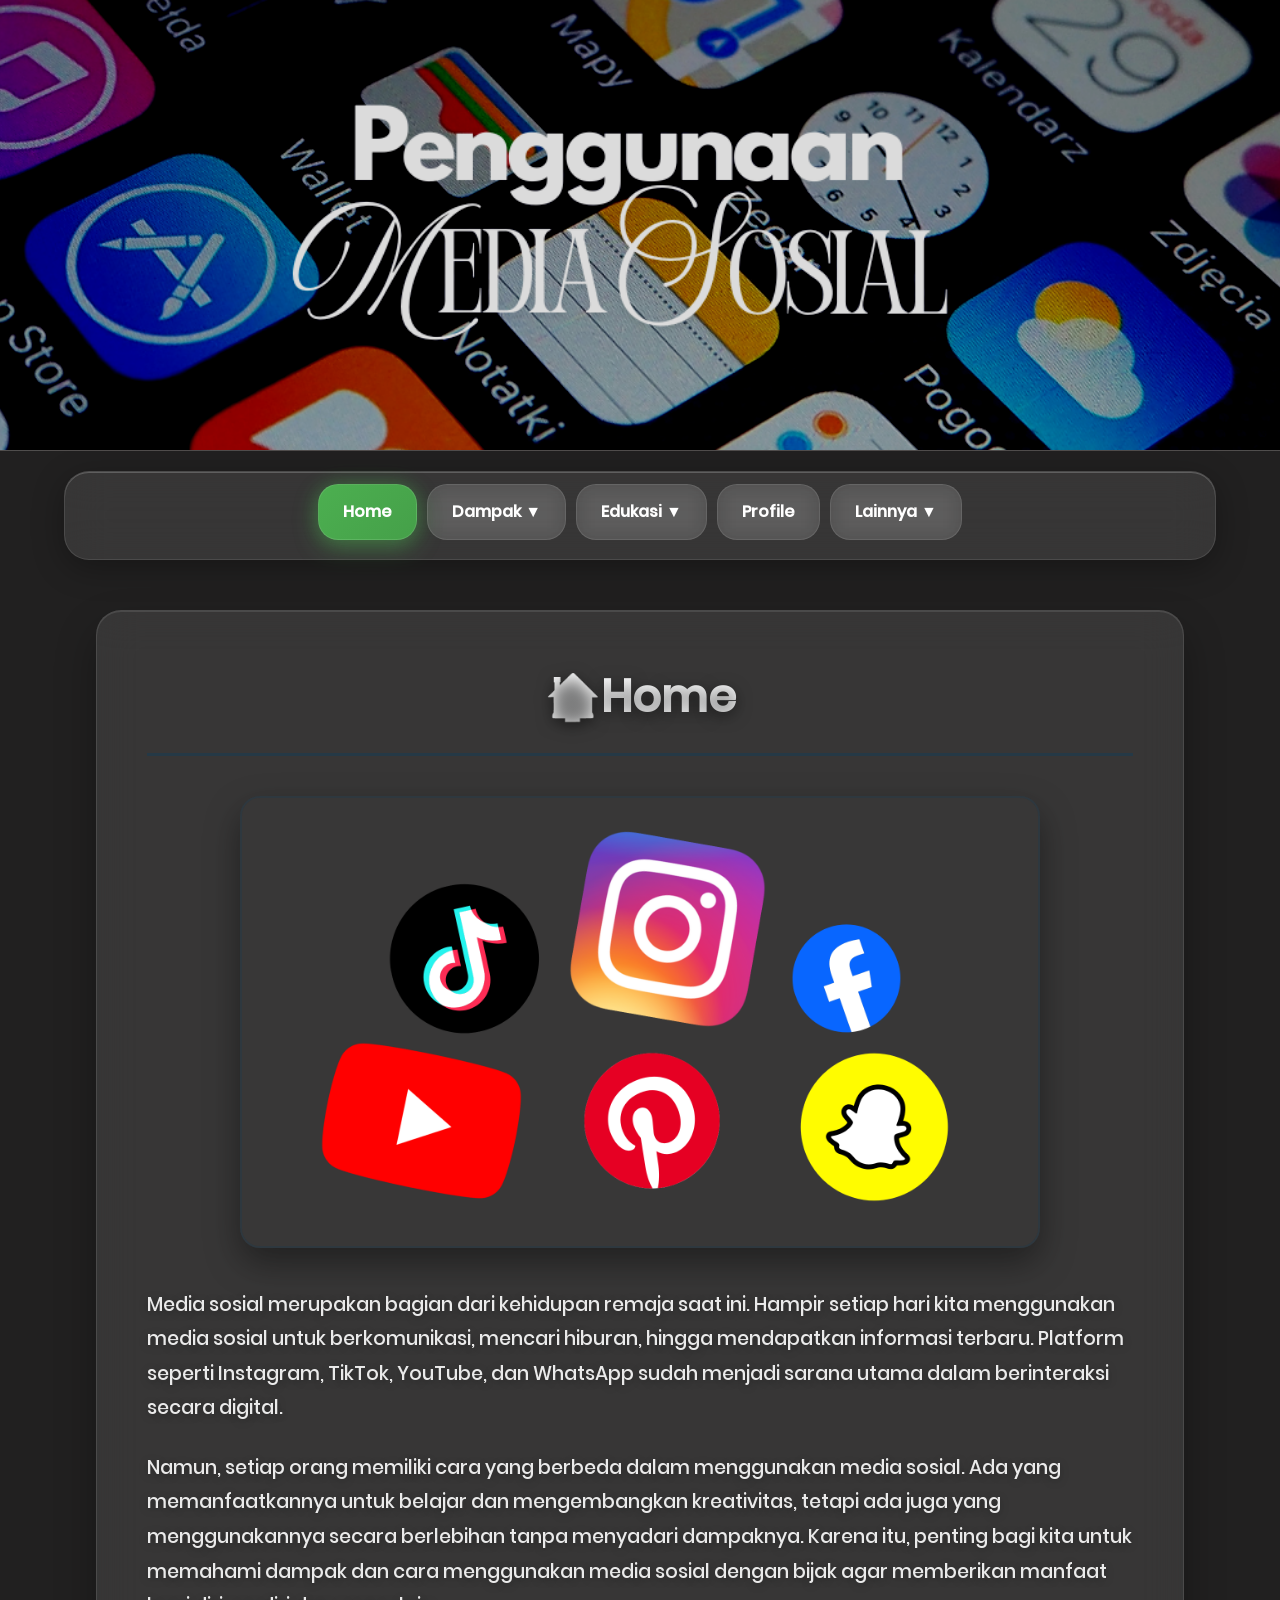
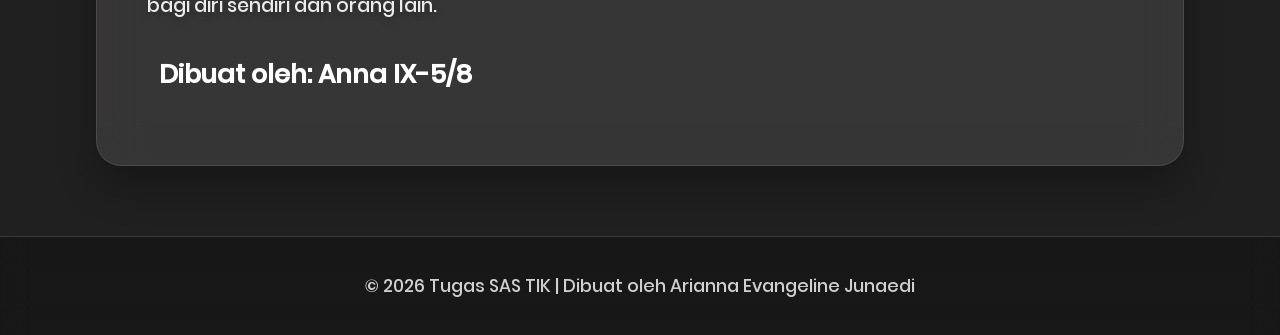
<file: index.html>
<!DOCTYPE html>
<html lang="en">
<head>
    <meta charset="UTF-8">
    <meta name="viewport" content="width=device-width, initial-scale=1.0">
    <title>Tugas Web SAS✨</title>
    <link rel="stylesheet" href="style.css">
</head>

<body>
    <div class="Kepala">
        <div class="background-container">
            <img src="banner web.png" class="background-image" alt="Background Image">
        </div>
        
    </div>
       <nav class="navbar">
    <div class="nav-container">
        <ul class="nav-menu">
            <li class="nav-item">
                <a href="index.html" class="nav-link active">Home</a>
            </li>

            <li class="nav-item dropdown">
                <a class="nav-link dropbtn" href="dampak.html">Dampak ▼</a>
                <div class="dropdown-content vertical">
                    <a href="dampak.html#positif">Positif</a>
                    <a href="dampak.html#negatif">Negatif</a>
                </div>
            </li>

            <li class="nav-item dropdown">
                <a class="nav-link dropbtn" href="edukasi.html">Edukasi ▼</a>
                <div class="dropdown-content vertical">
                    <a href="edukasi.html#literasi">Literasi Digital</a>
                    <a href="edukasi.html#tips">Tips</a>
                </div>
            </li>
            <li class="nav-item">
                <a href="profile.html" class="nav-link">Profile</a>
            </li>
            <li class="nav-item dropdown">
                <a class="nav-link dropbtn" href="lainnya.html">Lainnya ▼</a>
                <div class="dropdown-content vertical">
                    <a href="lainnya.html#pustaka">Daftar Pustaka</a>
                    <a href="lainnya.html#tujuanweb">Tujuan Website</a>
                </div>
            </li>
        </ul>
    </div>
</nav>

        <section id="beranda" class="section-box">
        <h1>🏠Home</h1>
        
        <img src="apps (1).png" alt="Media Sosial" class="viewport-image">
        
        <p>Media sosial merupakan bagian dari kehidupan remaja saat ini. Hampir setiap hari kita menggunakan media sosial untuk berkomunikasi, mencari hiburan, hingga mendapatkan informasi terbaru. Platform seperti Instagram, TikTok, YouTube, dan WhatsApp sudah menjadi sarana utama dalam berinteraksi secara digital.</p>
        <p>Namun, setiap orang memiliki cara yang berbeda dalam menggunakan media sosial. Ada yang memanfaatkannya untuk belajar dan mengembangkan kreativitas, tetapi ada juga yang menggunakannya secara berlebihan tanpa menyadari dampaknya. Karena itu, penting bagi kita untuk memahami dampak dan cara menggunakan media sosial dengan bijak agar memberikan manfaat bagi diri sendiri dan orang lain.</p>
        <h3 style="margin-top: 30px;"><i class="fas fa-user-graduate"></i> Dibuat oleh: Anna IX-5/8</h3>
    </section>
    
    <footer class="footer">
        <p>&copy; 2026 Tugas SAS TIK | Dibuat oleh Arianna Evangeline Junaedi</p>
    </footer>
</body>
</html>
</file>
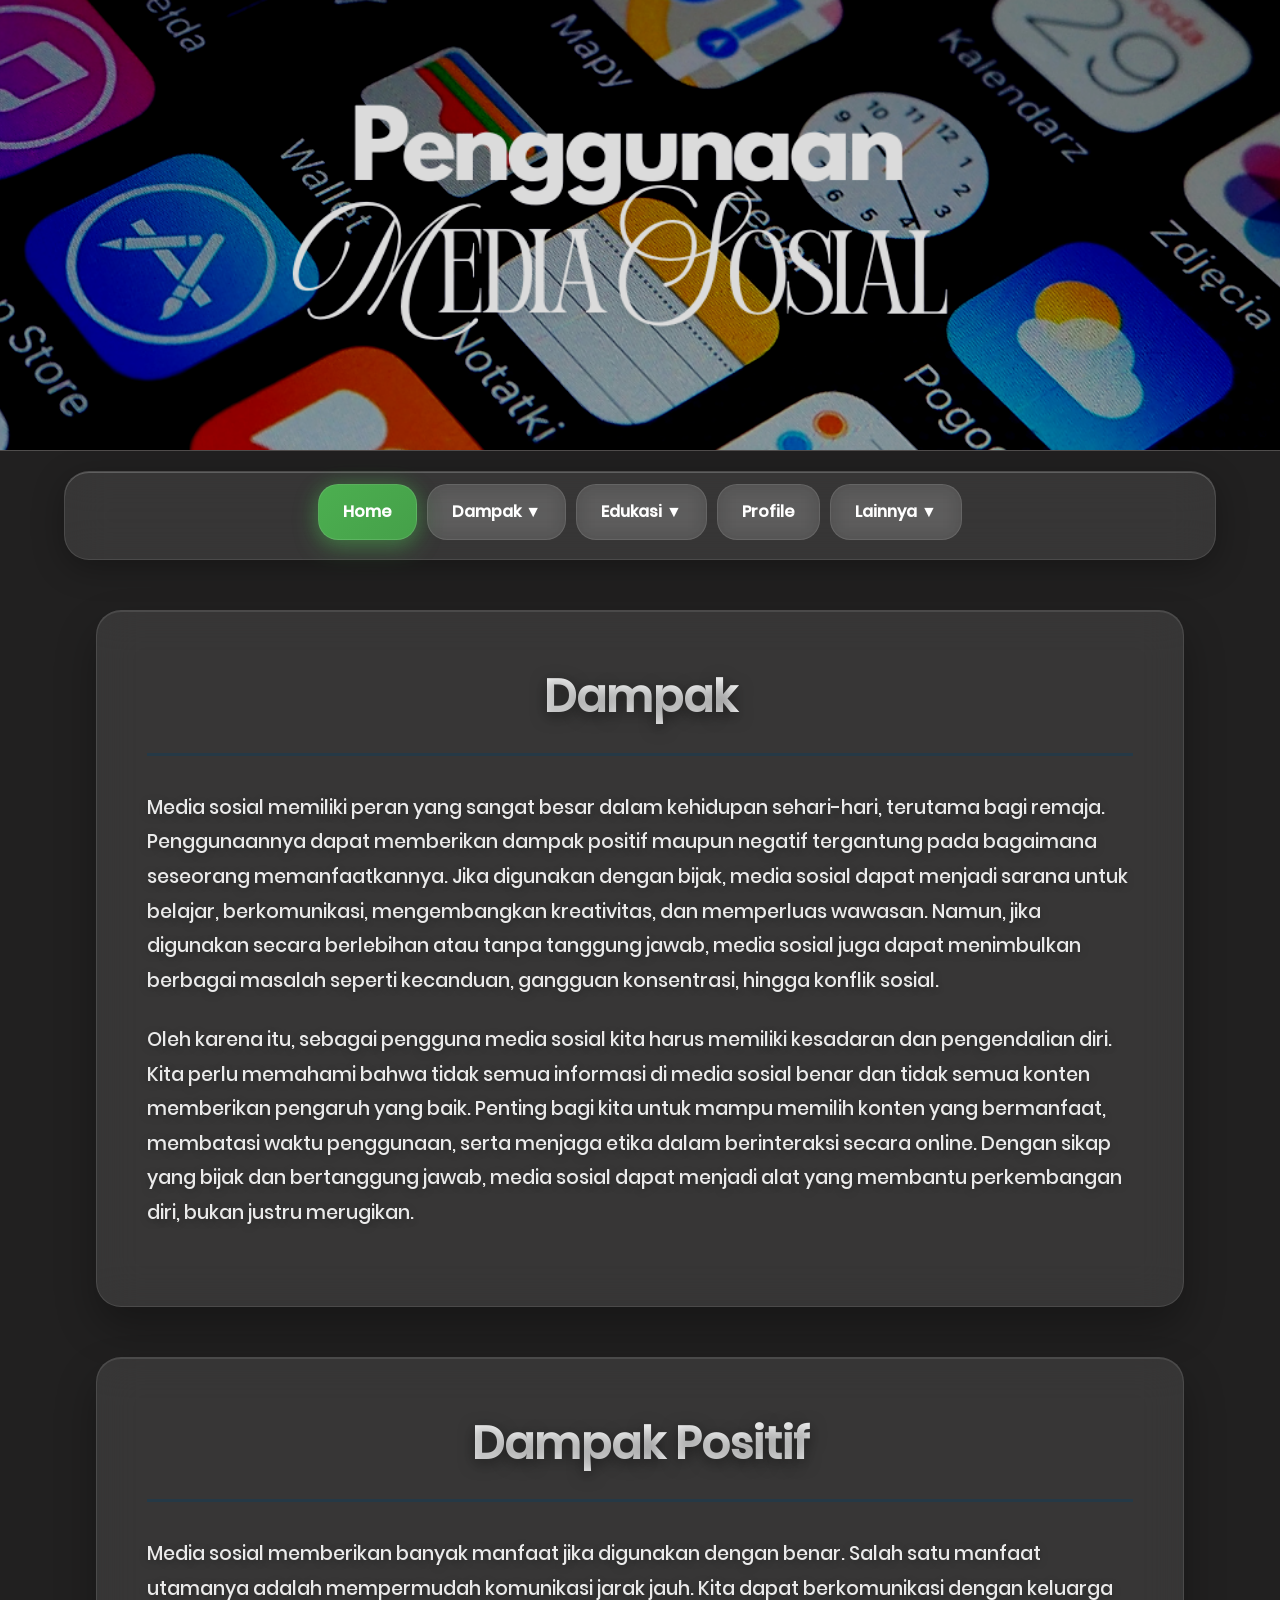
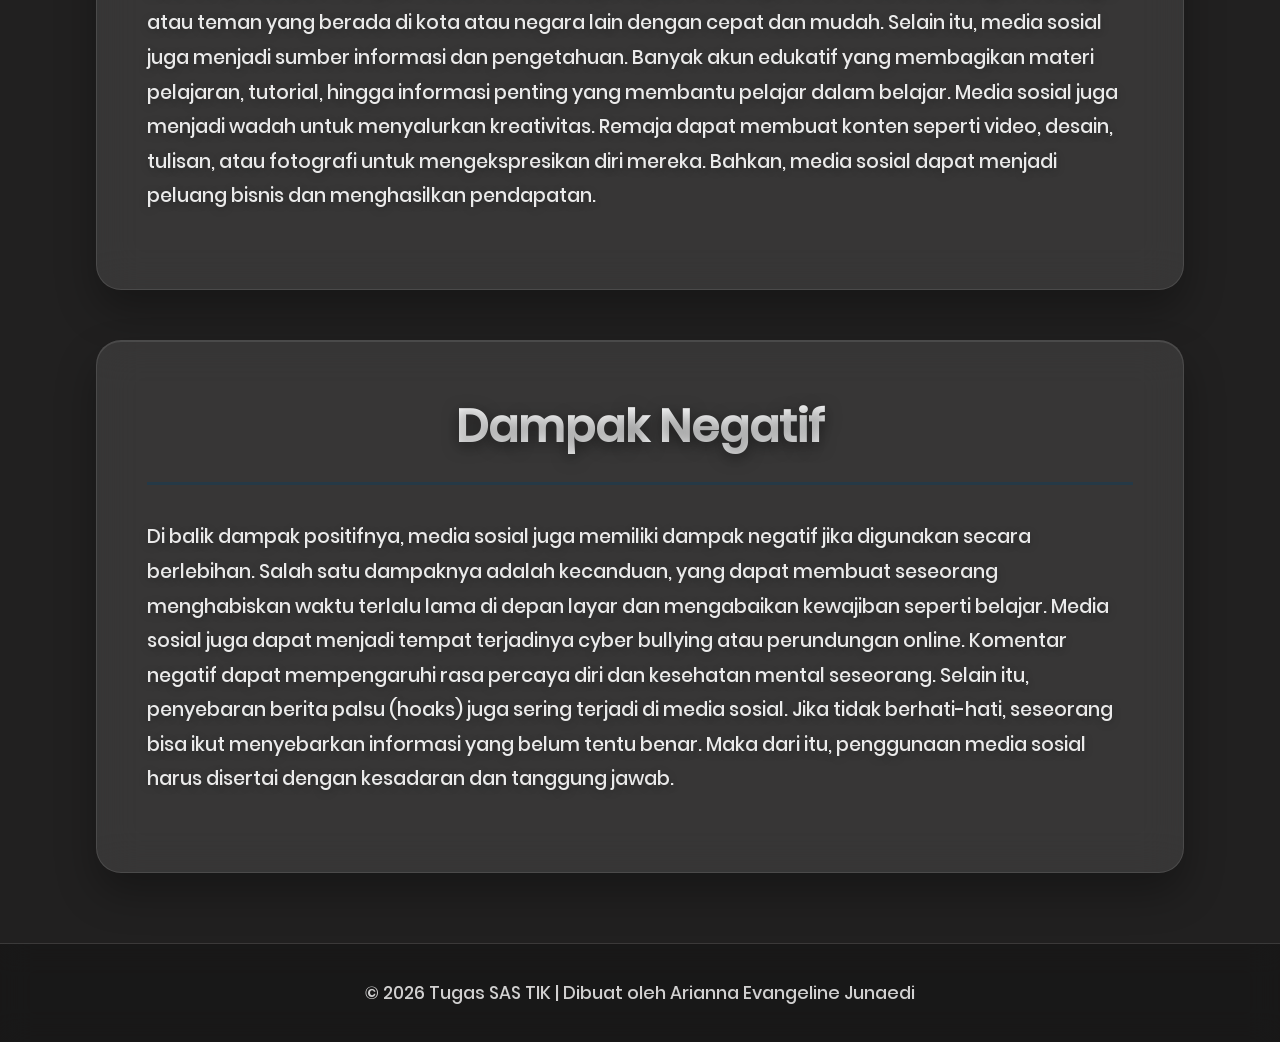
<file: dampak.html>
<!DOCTYPE html>
<html lang="en">
<head>
    <meta charset="UTF-8">
    <meta name="viewport" content="width=device-width, initial-scale=1.0">
    <title>Tugas Web SAS✨</title>
    <link rel="stylesheet" href="style.css">
</head>

<body>
    <div class="Kepala">
        <div class="background-container">
            <img src="banner web.png" class="background-image" alt="Background Image">
        </div>
        
    </div>
       <nav class="navbar">
    <div class="nav-container">
        <ul class="nav-menu">
            <li class="nav-item">
                <a href="index.html" class="nav-link active">Home</a>
            </li>

            <li class="nav-item dropdown">
                <a class="nav-link dropbtn" href="dampak.html">Dampak ▼</a>
                <div class="dropdown-content vertical">
                    <a href="#positif">Positif</a>
                    <a href="#negatif">Negatif</a>
                </div>
            </li>

            <li class="nav-item dropdown">
                <a class="nav-link dropbtn" href="edukasi.html">Edukasi ▼</a>
                <div class="dropdown-content vertical">
                    <a href="edukasi.html#literasi">Literasi Digital</a>
                    <a href="edukasi.html#tips">Tips</a>
                </div>
            </li>
            <li class="nav-item">
                <a href="profile.html" class="nav-link">Profile</a>
            </li>
            <li class="nav-item dropdown">
                <a class="nav-link dropbtn" href="lainnya.html">Lainnya ▼</a>
                <div class="dropdown-content vertical">
                    <a href="lainnya.html#pustaka">Daftar Pustaka</a>
                    <a href="lainnya.html#tujuanweb">Tujuan Website</a>
                </div>
            </li>
        </ul>
    </div>
</nav>

        <section id="Dampak" class="section-box">
        <h1>Dampak</h1>
        
       <p>Media sosial memiliki peran yang sangat besar dalam kehidupan sehari-hari, terutama bagi remaja. Penggunaannya dapat memberikan dampak positif maupun negatif tergantung pada bagaimana seseorang memanfaatkannya. Jika digunakan dengan bijak, media sosial dapat menjadi sarana untuk belajar, berkomunikasi, mengembangkan kreativitas, dan memperluas wawasan. Namun, jika digunakan secara berlebihan atau tanpa tanggung jawab, media sosial juga dapat menimbulkan berbagai masalah seperti kecanduan, gangguan konsentrasi, hingga konflik sosial.</p>
       <p>Oleh karena itu, sebagai pengguna media sosial kita harus memiliki kesadaran dan pengendalian diri. Kita perlu memahami bahwa tidak semua informasi di media sosial benar dan tidak semua konten memberikan pengaruh yang baik. Penting bagi kita untuk mampu memilih konten yang bermanfaat, membatasi waktu penggunaan, serta menjaga etika dalam berinteraksi secara online. Dengan sikap yang bijak dan bertanggung jawab, media sosial dapat menjadi alat yang membantu perkembangan diri, bukan justru merugikan.</p>
    </section>
    <section id="positif" class="section-box">
        <h1>Dampak Positif</h1>
        
       <p>Media sosial memberikan banyak manfaat jika digunakan dengan benar. Salah satu manfaat utamanya adalah mempermudah komunikasi jarak jauh. Kita dapat berkomunikasi dengan keluarga atau teman yang berada di kota atau negara lain dengan cepat dan mudah. Selain itu, media sosial juga menjadi sumber informasi dan pengetahuan. Banyak akun edukatif yang membagikan materi pelajaran, tutorial, hingga informasi penting yang membantu pelajar dalam belajar. Media sosial juga menjadi wadah untuk menyalurkan kreativitas. Remaja dapat membuat konten seperti video, desain, tulisan, atau fotografi untuk mengekspresikan diri mereka. Bahkan, media sosial dapat menjadi peluang bisnis dan menghasilkan pendapatan.</p>
    </section>
    <section id="negatif" class="section-box">
        <h1>Dampak Negatif</h1>
        
      <p>Di balik dampak positifnya, media sosial juga memiliki dampak negatif jika digunakan secara berlebihan. Salah satu dampaknya adalah kecanduan, yang dapat membuat seseorang menghabiskan waktu terlalu lama di depan layar dan mengabaikan kewajiban seperti belajar. Media sosial juga dapat menjadi tempat terjadinya cyber bullying atau perundungan online. Komentar negatif dapat mempengaruhi rasa percaya diri dan kesehatan mental seseorang. Selain itu, penyebaran berita palsu (hoaks) juga sering terjadi di media sosial. Jika tidak berhati-hati, seseorang bisa ikut menyebarkan informasi yang belum tentu benar. Maka dari itu, penggunaan media sosial harus disertai dengan kesadaran dan tanggung jawab.</p>
    </section>
    <footer class="footer">
        <p>&copy; 2026 Tugas SAS TIK | Dibuat oleh Arianna Evangeline Junaedi</p>
    </footer>
</body>
</html>
</file>
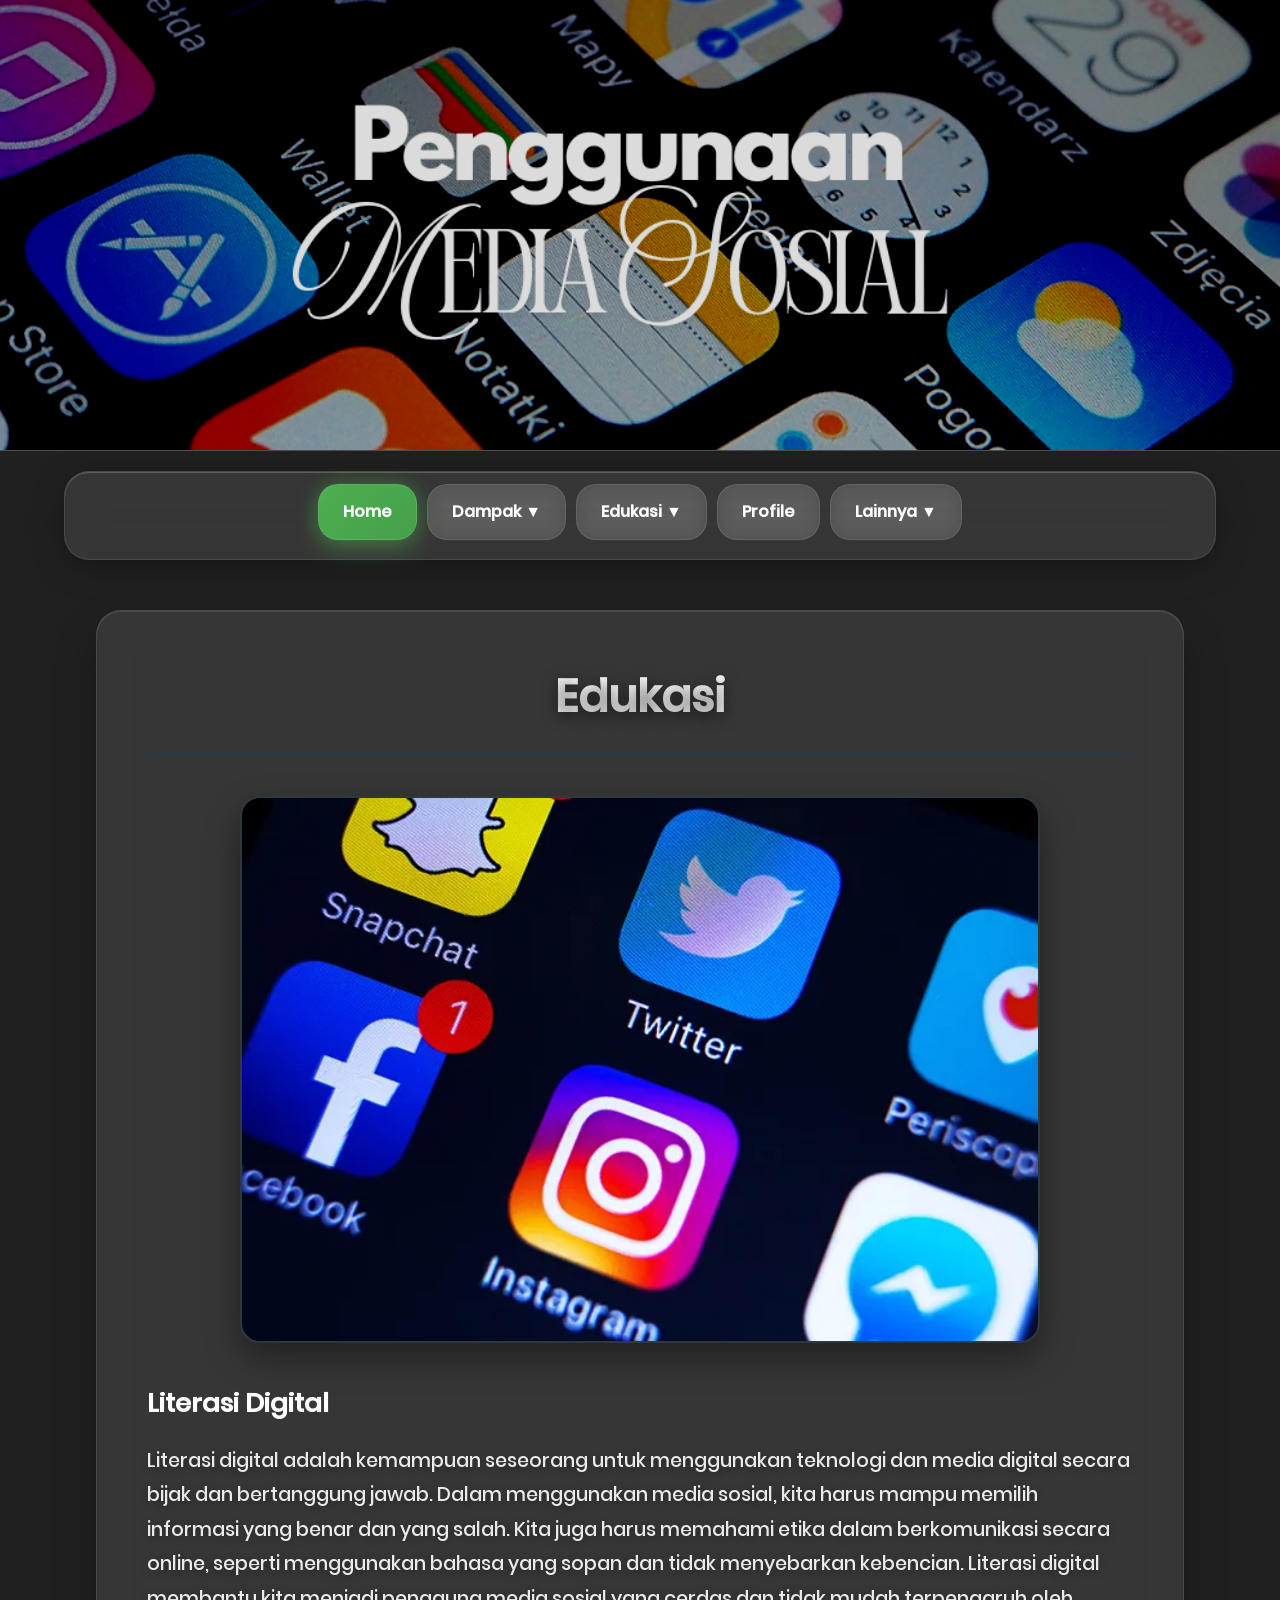
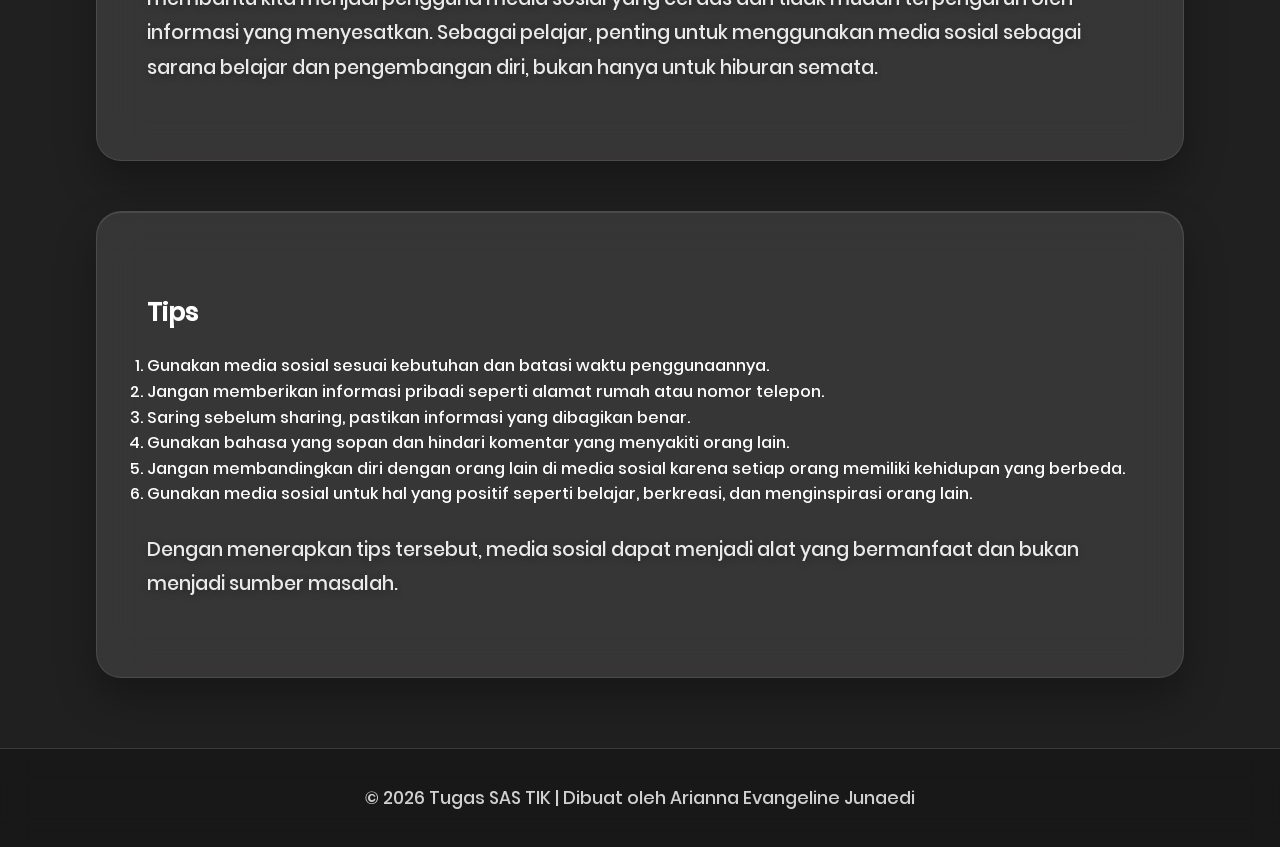
<file: edukasi.html>
<!DOCTYPE html>
<html lang="en">
<head>
    <meta charset="UTF-8">
    <meta name="viewport" content="width=device-width, initial-scale=1.0">
    <title>Tugas Web SAS✨</title>
    <link rel="stylesheet" href="style.css">
</head>

<body>
    <div class="Kepala">
        <div class="background-container">
            <img src="banner web.png" class="background-image" alt="Background Image">
        </div>
        
    </div>
       <nav class="navbar">
    <div class="nav-container">
        <ul class="nav-menu">
            <li class="nav-item">
                <a href="index.html" class="nav-link active">Home</a>
            </li>

            <li class="nav-item dropdown">
                <a class="nav-link dropbtn" href="dampak.html">Dampak ▼</a>
                <div class="dropdown-content vertical">
                    <a href="dampak.html#positif">Positif</a>
                    <a href="dampak.html#negatif">Negatif</a>
                </div>
            </li>

            <li class="nav-item dropdown">
                <a class="nav-link dropbtn" href="edukasi.html">Edukasi ▼</a>
                <div class="dropdown-content vertical">
                    <a href="#literasi">Literasi Digital</a>
                    <a href="#tips">Tips</a>
                </div>
            </li>
            <li class="nav-item">
                <a href="profile.html" class="nav-link">Profile</a>
            </li>
            <li class="nav-item dropdown">
                <a class="nav-link dropbtn" href="lainnya.html">Lainnya ▼</a>
                <div class="dropdown-content vertical">
                    <a href="lainnya.html#pustaka">Daftar Pustaka</a>
                    <a href="lainnya.html#tujuanweb">Tujuan Website</a>
                </div>
            </li>
        </ul>
    </div>
</nav>

        <section id="literasi" class="section-box">
        <h1>Edukasi</h1>
        <img src="Sosmed.jpg" alt="Media Sosial" class="viewport-image">
        <h3>Literasi Digital</h3>
        
        <p>Literasi digital adalah kemampuan seseorang untuk menggunakan teknologi dan media digital secara bijak dan bertanggung jawab. Dalam menggunakan media sosial, kita harus mampu memilih informasi yang benar dan yang salah. Kita juga harus memahami etika dalam berkomunikasi secara online, seperti menggunakan bahasa yang sopan dan tidak menyebarkan kebencian. Literasi digital membantu kita menjadi pengguna media sosial yang cerdas dan tidak mudah terpengaruh oleh informasi yang menyesatkan. Sebagai pelajar, penting untuk menggunakan media sosial sebagai sarana belajar dan pengembangan diri, bukan hanya untuk hiburan semata.</p>
    </section>

    <section id="tips" class="section-box">
        <h3>Tips</h3>
        <ol class="tips">
            <li>Gunakan media sosial sesuai kebutuhan dan batasi waktu penggunaannya.</li>
            <li>Jangan memberikan informasi pribadi seperti alamat rumah atau nomor telepon.</li>
            <li>Saring sebelum sharing, pastikan informasi yang dibagikan benar.</li>
            <li>Gunakan bahasa yang sopan dan hindari komentar yang menyakiti orang lain.</li>
            <li>Jangan membandingkan diri dengan orang lain di media sosial karena setiap orang memiliki kehidupan yang berbeda.</li>
            <li>Gunakan media sosial untuk hal yang positif seperti belajar, berkreasi, dan menginspirasi orang lain.</li>
        </ol>
        <br>
        <p>Dengan menerapkan tips tersebut, media sosial dapat menjadi alat yang bermanfaat dan bukan menjadi sumber masalah.</p>
        
    </section>
    
    <footer class="footer">
        <p>&copy; 2026 Tugas SAS TIK | Dibuat oleh Arianna Evangeline Junaedi</p>
    </footer>
</body>
</html>
</file>
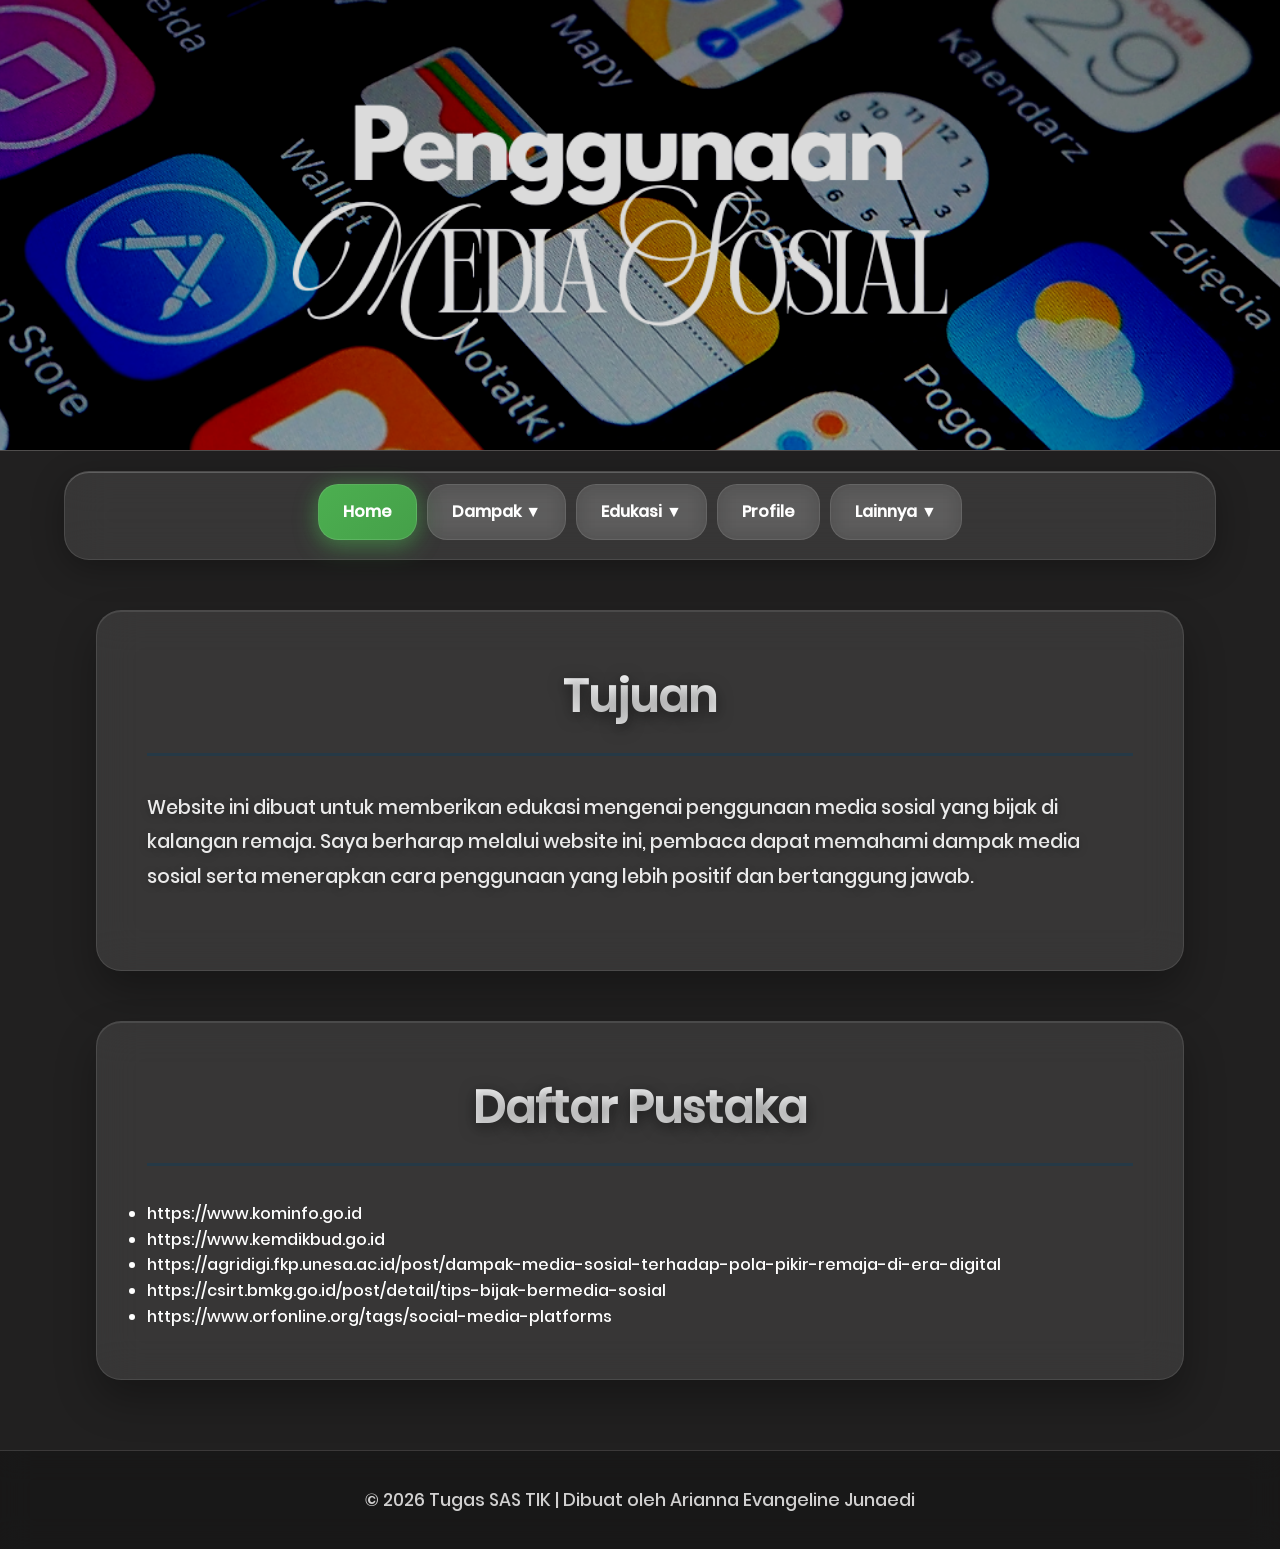
<file: lainnya.html>
<!DOCTYPE html>
<html lang="en">
<head>
    <meta charset="UTF-8">
    <meta name="viewport" content="width=device-width, initial-scale=1.0">
    <title>Tugas Web SAS✨</title>
    <link rel="stylesheet" href="style.css">
</head>

<body>
    <div class="Kepala">
        <div class="background-container">
            <img src="banner web.png" class="background-image" alt="Background Image">
        </div>
        
    </div>
       <nav class="navbar">
    <div class="nav-container">
        <ul class="nav-menu">
            <li class="nav-item">
                <a href="index.html" class="nav-link active">Home</a>
            </li>

            <li class="nav-item dropdown">
                <a class="nav-link dropbtn" href="dampak.html">Dampak ▼</a>
                <div class="dropdown-content vertical">
                    <a href="dampak.html#positif">Positif</a>
                    <a href="dampak.html#negatif">Negatif</a>
                </div>
            </li>

            <li class="nav-item dropdown">
                <a class="nav-link dropbtn" href="edukasi.html">Edukasi ▼</a>
                <div class="dropdown-content vertical">
                    <a href="edukasi.html#literasi">Literasi Digital</a>
                    <a href="edukasi.html#tips">Tips</a>
                </div>
            </li>
            <li class="nav-item">
                <a href="profile.html" class="nav-link">Profile</a>
            </li>
            <li class="nav-item dropdown">
                <a class="nav-link dropbtn" href="lainnya.html">Lainnya ▼</a>
                <div class="dropdown-content vertical">
                    <a href="lainnya.html#pustaka">Daftar Pustaka</a>
                    <a href="lainnya.html#tujuanweb">Tujuan Website</a>
                </div>
            </li>
        </ul>
    </div>
</nav>

        <section id="tujuan" class="section-box">
        <h1>Tujuan</h1>
        <p>Website ini dibuat untuk memberikan edukasi mengenai penggunaan media sosial yang bijak di kalangan remaja. Saya berharap melalui website ini, pembaca dapat memahami dampak media sosial serta menerapkan cara penggunaan yang lebih positif dan bertanggung jawab.</p>
    </section>

     <section id="pustaka" class="section-box">
        <h1>Daftar Pustaka</h1>
        <ul class="dafpus">
            <li>https://www.kominfo.go.id</li>
            <li>https://www.kemdikbud.go.id</li>
            <li>https://agridigi.fkp.unesa.ac.id/post/dampak-media-sosial-terhadap-pola-pikir-remaja-di-era-digital</li>
            <li>https://csirt.bmkg.go.id/post/detail/tips-bijak-bermedia-sosial</li>
            <li>https://www.orfonline.org/tags/social-media-platforms</li>
        </ul>
    </section>
    
    <footer class="footer">
        <p>&copy; 2026 Tugas SAS TIK | Dibuat oleh Arianna Evangeline Junaedi</p>
    </footer>
</body>
</html>
</file>
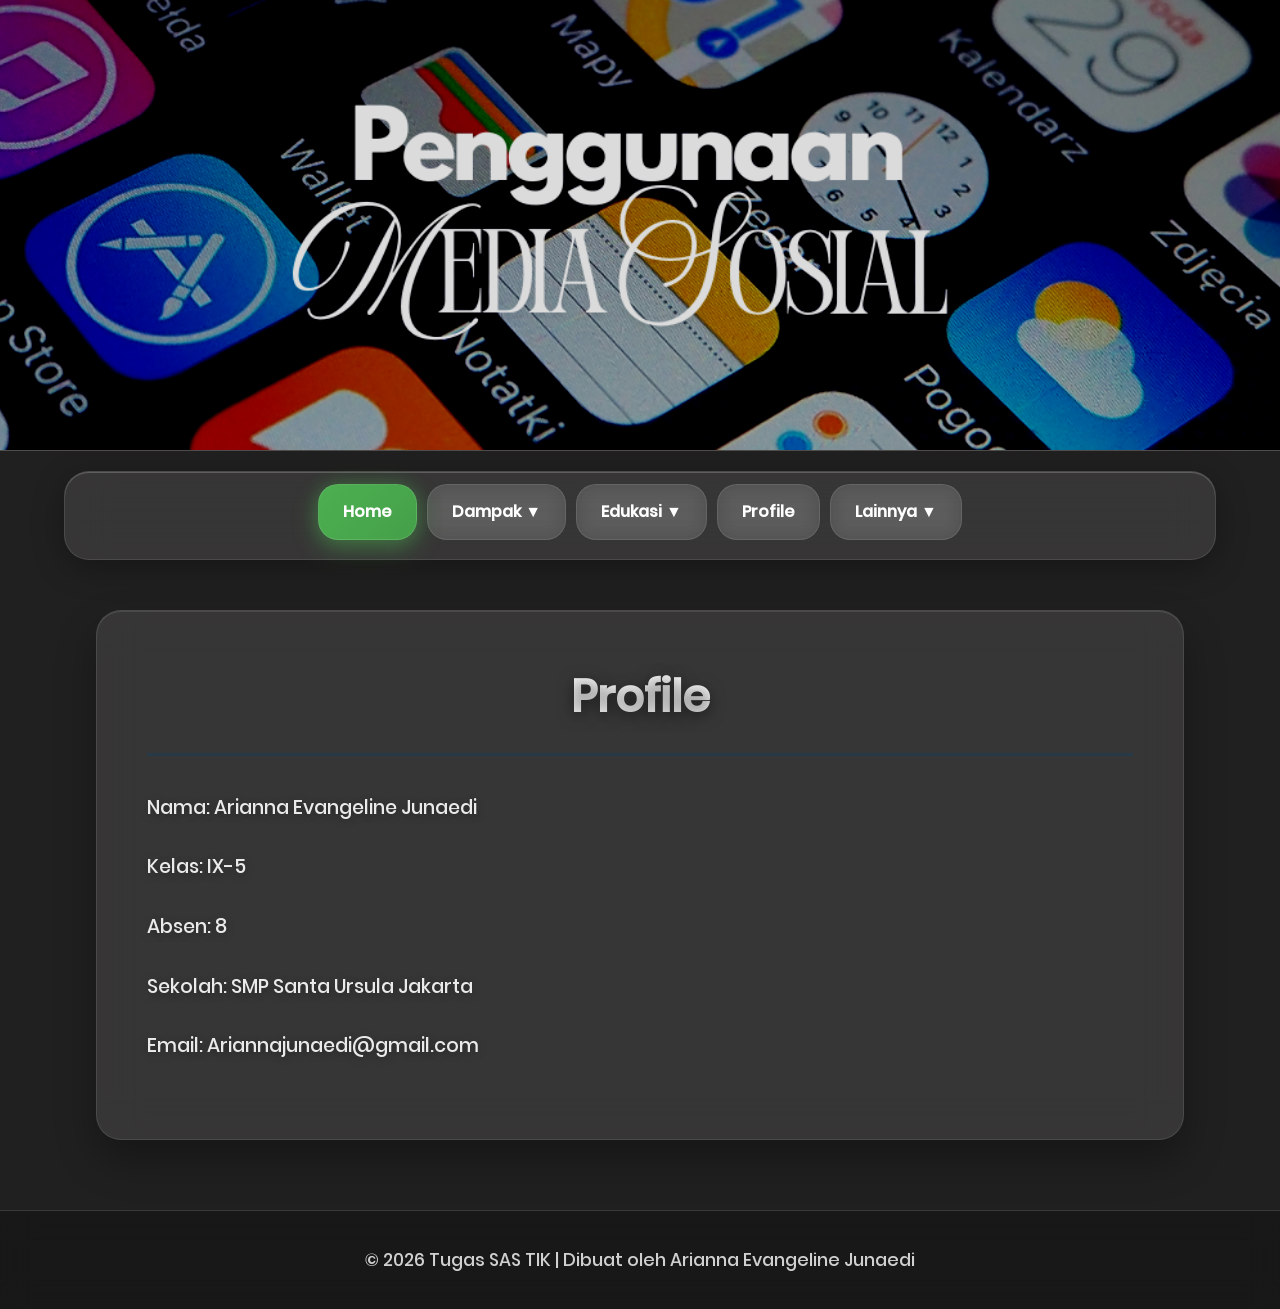
<file: profile.html>
<!DOCTYPE html>
<html lang="en">
<head>
    <meta charset="UTF-8">
    <meta name="viewport" content="width=device-width, initial-scale=1.0">
    <title>Tugas Web SAS✨</title>
    <link rel="stylesheet" href="style.css">
</head>

<body>
    <div class="Kepala">
        <div class="background-container">
            <img src="banner web.png" class="background-image" alt="Background Image">
        </div>
        
    </div>
       <nav class="navbar">
    <div class="nav-container">
        <ul class="nav-menu">
            <li class="nav-item">
                <a href="index.html" class="nav-link active">Home</a>
            </li>

            <li class="nav-item dropdown">
                <a class="nav-link dropbtn" href="dampak.html">Dampak ▼</a>
                <div class="dropdown-content vertical">
                    <a href="dampak.html#positif">Positif</a>
                    <a href="dampak.html#negatif">Negatif</a>
                </div>
            </li>

            <li class="nav-item dropdown">
                <a class="nav-link dropbtn" href="edukasi.html">Edukasi ▼</a>
                <div class="dropdown-content vertical">
                    <a href="edukasi.html#literasi">Literasi Digital</a>
                    <a href="edukasi.html#tips">Tips</a>
                </div>
            </li>
            <li class="nav-item">
                <a href="profile.html" class="nav-link">Profile</a>
            </li>
            <li class="nav-item dropdown">
                <a class="nav-link dropbtn" href="lainnya.html">Lainnya ▼</a>
                <div class="dropdown-content vertical">
                    <a href="lainnya.html#pustaka">Daftar Pustaka</a>
                    <a href="lainnya.html#tujuanweb">Tujuan Website</a>
                </div>
            </li>
        </ul>
    </div>
</nav>

        <section id="profile" class="section-box">
        <h1>Profile</h1>
        <p>Nama: Arianna Evangeline Junaedi</p>
        <p>Kelas: IX-5</p>
        <p>Absen: 8</p>
        <p>Sekolah: SMP Santa Ursula Jakarta</p>
        <p>Email: Ariannajunaedi@gmail.com</p>
    </section>
    
    <footer class="footer">
        <p>&copy; 2026 Tugas SAS TIK | Dibuat oleh Arianna Evangeline Junaedi</p>
    </footer>
</body>
</html>
</file>
<file: style.css>
* {
    margin: 0;
    padding: 0;
    box-sizing: border-box;
    transition: all 0.4s cubic-bezier(0.25, 0.46, 0.45, 0.94);
}

body {
    font-family: "Poppins";
    line-height: 1.6;
    overflow-x: hidden;
    color: #181821;
    text-align: center;
    background: rgb(33, 32, 32);
    background-attachment: fixed;
    min-height: 100vh;
}

@font-face {
  font-family: "Poppins";
  src: url("poppins.medium.ttf") format("woff2");
}

.background-container {
    position: fixed;
    top: 0;
    left: 0;
    width: 100%;
    height: 100%;
    z-index: -2;
    overflow: hidden;
}

.background-image {
    width: 100%;
    height: 100%;
    object-fit: cover;
    object-position: top;
    filter: brightness(0.8) contrast(1.2);
}

.background-container::before {
    content: '';
    position: absolute;
    top: 0;
    left: 0;
    width: 100%;
    height: 100%;
    background: 
        radial-gradient(circle at 20% 80%, rgba(102, 126, 234, 0.3) 0%, transparent 50%),
        radial-gradient(circle at 80% 20%, rgba(118, 75, 162, 0.3) 0%, transparent 50%),
        radial-gradient(circle at 40% 40%, rgba(76, 175, 80, 0.2) 0%, transparent 50%);
    animation: float 6s ease-in-out infinite;
}

@keyframes float {
    0%, 100% { transform: translateY(0px) rotate(0deg); }
    50% { transform: translateY(-20px) rotate(1deg); }
}


.floating-elements {
    position: fixed;
    top: 0;
    left: 0;
    width: 100%;
    height: 100%;
    pointer-events: none;
    z-index: -1;
}

.floating-element {
    position: absolute;
    background: rgba(255, 255, 255, 0.1);
    border-radius: 50%;
    animation: floatElement 15s infinite linear;
}

.floating-element:nth-child(1) {
    width: 80px;
    height: 80px;
    top: 10%;
    left: 10%;
    animation-duration: 20s;
}

.floating-element:nth-child(2) {
    width: 120px;
    height: 120px;
    top: 70%;
    left: 80%;
    animation-duration: 25s;
}

.floating-element:nth-child(3) {
    width: 60px;
    height: 60px;
    top: 20%;
    left: 85%;
    animation-duration: 18s;
}

.floating-element:nth-child(4) {
    width: 100px;
    height: 100px;
    top: 80%;
    left: 15%;
    animation-duration: 22s;
}

@keyframes floatElement {
    0% {
        transform: translate(0, 0) rotate(0deg);
    }
    33% {
        transform: translate(30px, -50px) rotate(120deg);
    }
    66% {
        transform: translate(-20px, 20px) rotate(240deg);
    }
    100% {
        transform: translate(0, 0) rotate(360deg);
    }
}

.Kepala {
    position: relative;
    padding-top: 450px;
    background: rgba(214, 209, 197, 0.15);
    backdrop-filter: blur(20px);
    border-bottom: 1px solid rgba(255, 255, 255, 0.1);
}

header {
    padding: 30px 0;
    text-align: center;
    width: 100%;
    position: relative;
    z-index: 10;
    margin-bottom: 20px;
}

.header-section {
    position: relative;
}

.header-section img {
    width: 80%;
    max-width: 1200px;
    height: auto;
    border-radius: 20px;
    box-shadow: 
        0 8px 32px rgba(0, 0, 0, 0.3),
        0 0 0 1px rgba(255, 255, 255, 0.1);
    transition: all 0.5s cubic-bezier(0.25, 0.46, 0.45, 0.94);
    filter: drop-shadow(0 10px 20px rgba(0, 0, 0, 0.4));
}

.header-section img:hover {
    transform: scale(1.05) translateY(-5px);
    box-shadow: 
        0 20px 40px rgba(0, 0, 0, 0.4),
        0 0 30px rgba(102, 126, 234, 0.3);
}

.text-header {
    margin-top: 20px;
    color: white;
    font-size: 2.2em;
    text-shadow: 
        0 2px 10px rgba(0, 0, 0, 0.5),
        0 0 20px rgba(102, 126, 234, 0.5);
    background: linear-gradient(135deg, #ffffff, #f8f9fa);
    -webkit-background-clip: text;
    -webkit-text-fill-color: transparent;
    background-clip: text;
    animation: textGlow 3s ease-in-out infinite;
}

@keyframes textGlow {
    0%, 100% { 
        text-shadow: 
            0 2px 10px rgba(0, 0, 0, 0.5),
            0 0 20px rgba(102, 126, 234, 0.5);
    }
    50% { 
        text-shadow: 
            0 2px 15px rgba(0, 0, 0, 0.6),
            0 0 30px rgba(102, 126, 234, 0.7),
            0 0 40px rgba(118, 75, 162, 0.4);
    }
}

.navbar {
    background: rgba(255, 255, 255, 0.1);
    backdrop-filter: blur(20px);
    padding: 12px 20px;
    border-radius: 25px;
    display: flex;
    justify-content: center;
    align-items: center;
    position: relative;
    z-index: 1000;
    width: 90%;
    max-width: 1200px;
    margin: 20px auto;
    box-shadow: 
        0 8px 32px rgba(0, 0, 0, 0.3),
        inset 0 1px 0 rgba(255, 255, 255, 0.2);
    border: 1px solid rgba(255, 255, 255, 0.1);
    animation: navbarFloat 4s ease-in-out infinite;
}

@keyframes navbarFloat {
    0%, 100% { transform: translateY(0px); }
    50% { transform: translateY(-5px); }
}

.nav-container {
    width: 100%;
}

.nav-menu {
    list-style-type: none;
    margin: 0;
    padding: 0;
    display: flex;
    align-items: center;
    justify-content: center;
    gap: 10px;
}

.nav-item {
    position: relative;
}

.nav-link, .dropbtn {
    display: inline-block;
    color: white;
    text-align: center;
    padding: 14px 24px;
    text-decoration: none;
    font-weight: 600;
    border: none;
    background: rgba(255, 255, 255, 0.1);
    cursor: pointer;
    font-family: inherit;
    font-size: 16px;
    border-radius: 20px;
    transition: all 0.4s cubic-bezier(0.25, 0.46, 0.45, 0.94);
    position: relative;
    overflow: hidden;
    backdrop-filter: blur(10px);
    border: 1px solid rgba(255, 255, 255, 0.1);
}

.nav-link::before, .dropbtn::before {
    content: '';
    position: absolute;
    top: 0;
    left: -100%;
    width: 100%;
    height: 100%;
    background: linear-gradient(90deg, transparent, rgba(255, 255, 255, 0.2), transparent);
    transition: left 0.5s;
}

.nav-link:hover::before, .dropbtn:hover::before {
    left: 100%;
}

.nav-link.active {
    background: linear-gradient(135deg, #4CAF50, #45a049);
    color: white;
    box-shadow: 
        0 8px 25px rgba(76, 175, 80, 0.4),
        0 0 20px rgba(76, 175, 80, 0.3);
    animation: activePulse 2s ease-in-out infinite;
}

@keyframes activePulse {
    0%, 100% { 
        box-shadow: 
            0 8px 25px rgba(76, 175, 80, 0.4),
            0 0 20px rgba(76, 175, 80, 0.3);
    }
    50% { 
        box-shadow: 
            0 8px 30px rgba(76, 175, 80, 0.6),
            0 0 30px rgba(76, 175, 80, 0.5);
    }
}

.nav-link:hover, 
.nav-item.dropdown:hover .dropbtn {
    background: linear-gradient(135deg, #667eea, #764ba2);
    color: white;
    transform: scale(1.1) translateY(-2px);
    box-shadow: 
        0 15px 35px rgba(102, 126, 234, 0.5),
        0 0 25px rgba(102, 126, 234, 0.4),
        inset 0 1px 0 rgba(255, 255, 255, 0.2);
    text-shadow: 0 2px 8px rgba(0, 0, 0, 0.3);
}

.nav-item.dropdown {
    position: relative;
}

.dropdown-content.vertical {
    display: none;
    position: absolute;
    background: rgba(255, 255, 255, 0.15);
    backdrop-filter: blur(25px);
    min-width: 220px;
    border-radius: 15px;
    padding: 8px 0;
    box-shadow: 
        0 20px 40px rgba(0, 0, 0, 0.3),
        0 0 0 1px rgba(255, 255, 255, 0.1);
    z-index: 1001;
    top: 100%;
    left: 50%;
    transform: translateX(-50%) scale(0.9);
    margin-top: 10px;
    border: 1px solid rgba(255, 255, 255, 0.2);
    opacity: 0;
    transition: all 0.4s cubic-bezier(0.25, 0.46, 0.45, 0.94);
}

.dropdown-content.vertical a {
    color: white;
    padding: 14px 24px;
    text-decoration: none;
    display: block;
    text-align: left;
    border-bottom: 1px solid rgba(255, 255, 255, 0.1);
    transition: all 0.3s ease;
    font-weight: 500;
    margin: 0 8px;
    border-radius: 10px;
    font-family: inherit;
    font-size: 14px;
    position: relative;
    overflow: hidden;
}

.dropdown-content.vertical a:last-child {
    border-bottom: none;
}

.dropdown-content.vertical a::before {
    content: '';
    position: absolute;
    left: -100%;
    top: 0;
    width: 100%;
    height: 100%;
    background: linear-gradient(90deg, transparent, rgba(255, 255, 255, 0.1), transparent);
    transition: left 0.5s;
}

.dropdown-content.vertical a:hover::before {
    left: 100%;
}

.dropdown-content.vertical a:hover {
    background: linear-gradient(135deg, #667eea, #764ba2);
    color: white;
    transform: translateX(8px) scale(1.02);
    padding-left: 28px;
    box-shadow: 
        0 8px 20px rgba(102, 126, 234, 0.4),
        inset 0 1px 0 rgba(255, 255, 255, 0.2);
    margin: 0 6px;
    width: 88%;
}

.nav-item.dropdown:hover .dropdown-content.vertical {
    display: block;
    opacity: 1;
    transform: translateX(-50%) scale(1);
    animation: dropdownReveal 0.5s cubic-bezier(0.25, 0.46, 0.45, 0.94);
}

@keyframes dropdownReveal {
    0% {
        opacity: 0;
        transform: translateX(-50%) scale(0.8) translateY(-10px);
    }
    100% {
        opacity: 1;
        transform: translateX(-50%) scale(1) translateY(0);
    }
}


.section-box {
    width: 85%;
    margin: 50px auto;
    background: rgba(255, 255, 255, 0.1);
    backdrop-filter: blur(20px);
    padding: 50px;
    border-radius: 25px;
    box-shadow: 
        0 20px 40px rgba(0, 0, 0, 0.3),
        inset 0 1px 0 rgba(255, 255, 255, 0.1);
    position: relative;
    z-index: 1;
    border: 1px solid rgba(255, 255, 255, 0.1);
    animation: sectionFloat 6s ease-in-out infinite;
    text-align: left;
}

@keyframes sectionFloat {
    0%, 100% { transform: translateY(0px); }
    50% { transform: translateY(-8px); }
}

.section-box h1 {
    color: white;
    margin-bottom: 35px;
    font-size: 2.8em;
    text-shadow: 0 4px 15px rgba(0, 0, 0, 0.5);
    background: linear-gradient(135deg, #ffffff, #f8f9fa);
    -webkit-background-clip: text;
    -webkit-text-fill-color: transparent;
    background-clip: text;
    text-align: center;
    border-bottom: 3px solid rgba(27, 60, 83, 0.6);
    padding-bottom: 20px;
}

.section-box h2 {
    color: white;
    margin: 40px 0 25px 0;
    font-size: 2em;
    display: flex;
    align-items: center;
    gap: 15px;
}

.section-box h2 i {
    color: #1B3C53;
}

.section-box h3 {
    color: white;
    margin: 30px 0 20px 0;
    font-size: 1.6em;
    display: flex;
    align-items: center;
    gap: 12px;
}

.section-box h3 i {
    color: #1B3C53;
}

.section-box p {
    color: rgba(255, 255, 255, 0.9);
    font-size: 1.2em;
    line-height: 1.8;
    text-shadow: 0 2px 8px rgba(0, 0, 0, 0.3);
    margin-bottom: 25px;
}

.viewport-image {
    width: 100%;
    max-width: 800px;
    height: auto;
    border-radius: 20px;
    box-shadow: 0 15px 35px rgba(0, 0, 0, 0.4);
    margin: 40px auto;
    display: block;
    transition: all 0.4s ease;
    object-fit: cover;
    border: 2px solid rgba(27, 60, 83, 0.3);
}

.viewport-image:hover {
    transform: scale(1.03);
    box-shadow: 0 20px 45px rgba(0, 0, 0, 0.5);
    border-color: rgba(27, 60, 83, 0.6);
}

.content-grid {
    display: grid;
    grid-template-columns: repeat(auto-fit, minmax(320px, 1fr));
    gap: 35px;
    margin: 45px 0;
}

.flags-grid {
    display: grid;
    grid-template-columns: repeat(auto-fit, minmax(220px, 1fr));
    gap: 35px;
    margin: 45px 0;
}

.flag-item {
    text-align: center;
}

.flag-image {
    width: 100%;
    max-width: 220px;
    height: 140px;
    object-fit: cover;
    border-radius: 15px;
    box-shadow: 0 8px 25px rgba(0, 0, 0, 0.3);
    transition: all 0.3s ease;
    border: 2px solid rgba(27, 60, 83, 0.3);
}

.flag-image:hover {
    transform: scale(1.08);
    box-shadow: 0 12px 35px rgba(0, 0, 0, 0.4);
    border-color: rgba(27, 60, 83, 0.6);
}

.flag-item p {
    margin-top: 15px;
    color: white;
    font-weight: 700;
    font-size: 1.1em;
}

.content-card {
    background: rgba(255, 255, 255, 0.08);
    padding: 30px;
    border-radius: 20px;
    text-align: left;
    backdrop-filter: blur(15px);
    border: 1px solid rgba(255, 255, 255, 0.15);
    transition: all 0.4s ease;
    border-left: 5px solid #1B3C53;
}

.content-card:hover {
    transform: translateY(-8px);
    box-shadow: 0 20px 40px rgba(0, 0, 0, 0.25);
    background: rgba(255, 255, 255, 0.12);
}

.content-card h3 {
    color: white;
    margin-bottom: 20px;
    font-size: 1.6em;
    display: flex;
    align-items: center;
    gap: 12px;
}

.content-card h3 i {
    color: #1B3C53;
}

.content-card p {
    color: rgba(255, 255, 255, 0.85);
    line-height: 1.7;
    font-size: 1.1em;
}

.content-card.kesimpulan {
    margin-top: 50px;
    background: rgba(27, 60, 83, 0.15);
    border-left: 5px solid #1B3C53;
    border-top: 1px solid rgba(27, 60, 83, 0.3);
}

.analysis-list {
    background: rgba(255, 255, 255, 0.08);
    padding: 30px;
    border-radius: 20px;
    margin: 35px 0;
    border-left: 5px solid #1B3C53;
    border-top: 1px solid rgba(255, 255, 255, 0.1);
}

.analysis-list ol, .analysis-list ul {
    color: rgba(255, 255, 255, 0.9);
    padding-left: 30px;
    margin: 20px 0;
}

.analysis-list li {
    margin-bottom: 15px;
    line-height: 1.7;
    font-size: 1.15em;
    padding-left: 10px;
}

.analysis-list li strong {
    color: #1B3C53;
    font-weight: 700;
}

.analysis-list h3 {
    color: white;
    margin-bottom: 20px;
    font-size: 1.5em;
    display: flex;
    align-items: center;
    gap: 12px;
}

.analysis-list h3 i {
    color: #1B3C53;
}

.footer {
    margin-top: 70px;
    padding: 35px 0;
    background: rgba(0, 0, 0, 0.25);
    backdrop-filter: blur(15px);
    border-top: 1px solid rgba(255, 255, 255, 0.15);
}

.footer p {
    color: rgba(255, 255, 255, 0.8);
    font-size: 1.1em;
    font-weight: 500;
}

.footer i.fa-heart {
    color: #e74c3c;
    margin: 0 5px;
}

@media (max-width: 1024px) {
    .section-box {
        width: 90%;
        padding: 40px 35px;
    }
    
    .content-grid {
        grid-template-columns: repeat(auto-fit, minmax(280px, 1fr));
        gap: 30px;
    }
}

@media (max-width: 768px) {
    .navbar {
        width: 95%;
        padding: 10px 15px;
        margin: 15px auto;
    }
    
    .nav-menu {
        flex-wrap: wrap;
        gap: 10px;
    }
    
    .nav-link, .dropbtn {
        padding: 12px 20px;
        font-size: 14px;
    }
    
    .dropdown-content.vertical {
        min-width: 200px;
        margin-top: 12px;
    }
    
    .dropdown-content.vertical a {
        padding: 12px 20px;
        margin: 0 10px;
    }
    
    .section-box {
        width: 92%;
        padding: 35px 25px;
        margin: 40px auto;
    }
    
    .section-box h1 {
        font-size: 2.3em;
        margin-bottom: 30px;
    }
    
    .section-box h2 {
        font-size: 1.7em;
        margin: 35px 0 20px 0;
    }
    
    .text-header {
        font-size: 1.8em;
    }
    
    .flags-grid {
        grid-template-columns: repeat(auto-fit, minmax(180px, 1fr));
        gap: 25px;
    }
    
    .content-grid {
        grid-template-columns: 1fr;
        gap: 25px;
    }
    
    .analysis-list {
        padding: 25px;
    }
    
    .content-card {
        padding: 25px;
    }
}

@media (max-width: 480px) {
    .nav-menu {
        flex-direction: column;
        gap: 8px;
    }
    
    .nav-link, .dropbtn {
        width: 240px;
        padding: 14px 20px;
        justify-content: center;
    }
    
    .navbar {
        border-radius: 20px;
        padding: 12px;
    }
    
    .section-box {
        width: 95%;
        padding: 30px 20px;
        margin: 30px auto;
    }
    
    .section-box h1 {
        font-size: 2em;
    }
    
    .section-box h2 {
        font-size: 1.5em;
    }
    
    .text-header {
        font-size: 1.5em;
    }
    
    .flags-grid {
        grid-template-columns: 1fr;
        gap: 20px;
    }
    
    .analysis-list {
        padding: 20px;
    }
    
    .analysis-list ol, .analysis-list ul {
        padding-left: 20px;
    }
    
    .content-card {
        padding: 20px;
    }
    
    .viewport-image {
        margin: 30px auto;
    }
    
    .footer {
        margin-top: 50px;
        padding: 25px 0;
    }
}

.gap-small { gap: 15px; }
.gap-medium { gap: 25px; }
.gap-large { gap: 35px; }

.margin-small { margin: 15px 0; }
.margin-medium { margin: 25px 0; }
.margin-large { margin: 35px 0; }

.text-center { text-align: center; }
.text-left { text-align: left; }
.text-right { text-align: right; }

.highlight-color { color: #1B3C53; }
.highlight-bg { background: rgba(27, 60, 83, 0.1); }

.goals-container {
    display: grid;
    grid-template-columns: 300px 1fr;
    gap: 40px;
    align-items: start;
    margin: 25px 0;
}

.sdgs1-container {
    display: grid;
    grid-template-columns: 250px 1fr;
    gap: 40px;
    align-items: start;
    margin: 25px 0;
}

.goals-image,
.sdgs1-image {
    display: flex;
    justify-content: center;
    align-items: flex-start;
}

.sdg-image-small {
    width: 100%;
    max-width: 280px;
    height: auto;
    border-radius: 15px;
    box-shadow: 0 8px 25px rgba(0, 0, 0, 0.3);
    transition: all 0.4s ease;
    object-fit: cover;
    border: 2px solid rgba(27, 60, 83, 0.3);
}

.sdg-image-small:hover {
    transform: scale(1.05);
    box-shadow: 0 12px 35px rgba(0, 0, 0, 0.4);
    border-color: rgba(27, 60, 83, 0.6);
}

.analysis-list {
    margin: 0;
}

@media (max-width: 768px) {
    .goals-container,
    .sdgs1-container {
        grid-template-columns: 1fr;
        gap: 25px;
    }

    .goals-image,
    .sdgs1-image {
        order: -1;
        justify-content: center;
    }

    .sdg-image-small {
        max-width: 220px;
    }
}

@media (max-width: 480px) {
    .goals-container,
    .sdgs1-container {
        gap: 20px;
    }
    
    .sdg-image-small {
        max-width: 200px;
    }
}

.tips{
    color:#ffffff;
}

.dafpus{
    color: #ffffff;
}
</file>
